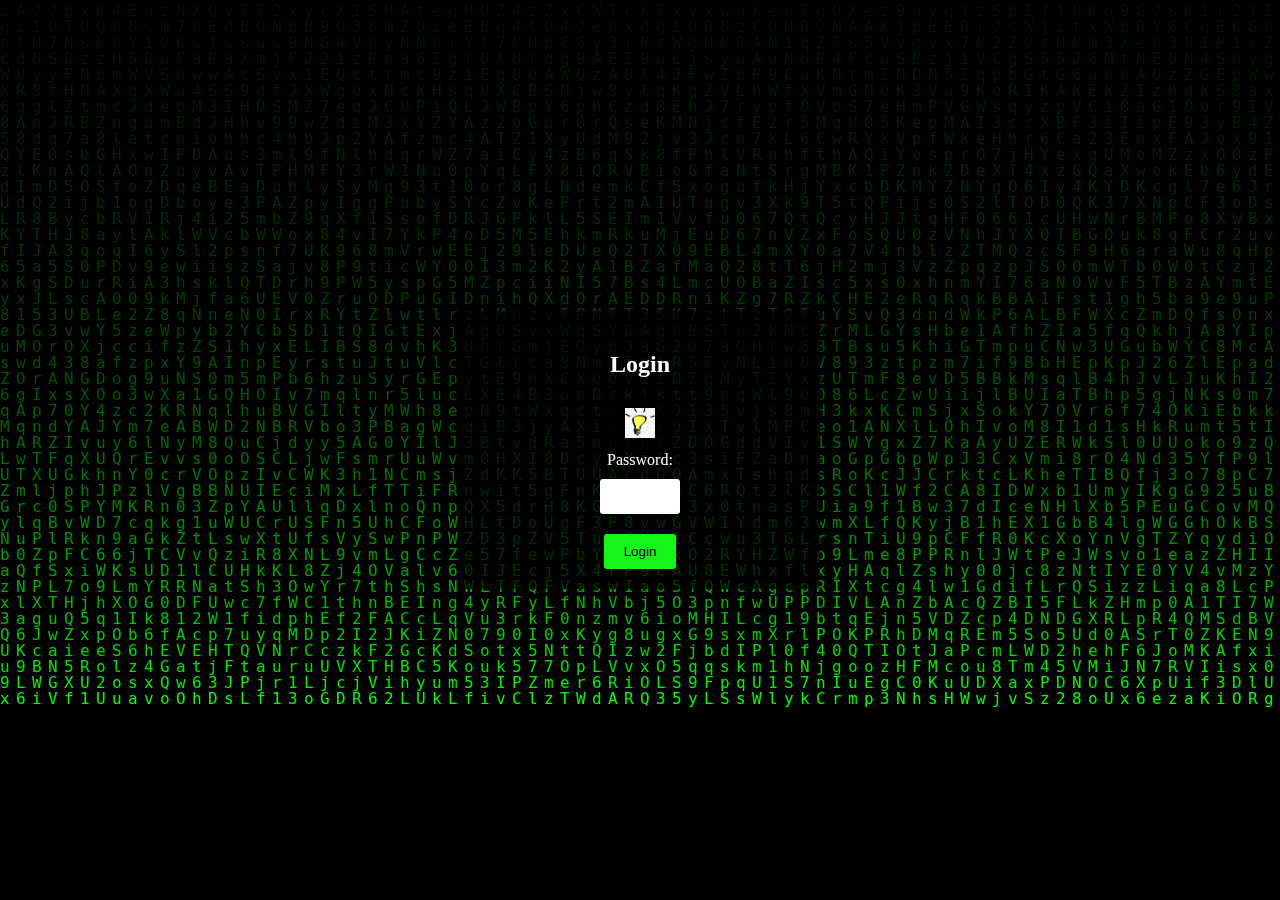
<file: index.html>
<!DOCTYPE html>
<!-- Congrats! The password is "MeraBharatMahan". -->
<html lang="en">
<head>
  <meta charset="UTF-8">
  <meta name="viewport" content="width=device-width, initial-scale=1.0">
  <title>Welcome to stage 1</title>
  <link rel="stylesheet" type="text/css" href="style.css">
</head>
<body>


  <div class="matrix-container">
    <canvas id="matrix"></canvas>
    <div class="login-box">
      <h2>Login</h2>
      <form id="login-form" autocomplete="off">
        <!-- <label for="username">EmailId:</label>
        <input type="text" id="username" name="username" autocomplete="off" reuired> -->
        
        
        <button style = "background-color: rgba(0, 0, 0, 0.7);"class="collapsible"><img style = "width: 30px; height: 30px;" src="hinticon.jpg" alt="Image Description" ></button>
        <div class="content">
          <p>INSPECTor: What do you see ?👁️⭕️👁️</p>
           <p> Sub-INSPECTor: Idk why but, the suspect is dancing in the middle of the street🕺</p>
            
            <p>INSPECTor: copy that📝</p>
            
            <p>Sub-INSPECTor: I'm not much of a dancer, but I'll try my best.😂</p>
        </div>
        
        <label for="password">Password:</label>
        <input type="password" id="password" name="password" autocomplete="off" required>
        <br>
        <button type="submit" id="submitButton">Login</button>
      </form>
</div>

  

  </div>
  <script src="matrix.js"></script>
  <script>
        const loginForm = document.getElementById("login-form");

loginForm.addEventListener("submit", function (event) {
  event.preventDefault(); // Prevent the form from submitting

  // Get the entered password value
  const passwordInput = document.getElementById("password");
  const enteredPassword = passwordInput.value;

  // Check if the entered password matches the expected value
  if (enteredPassword === "MeraBharatMahan") {
    window.location.href = "./page2/index.html"; // Replace with your desired action
  } else {
    alert("Incorrect password. Please try again.");
  }
})
  </script>
</body>
</html>
</file>
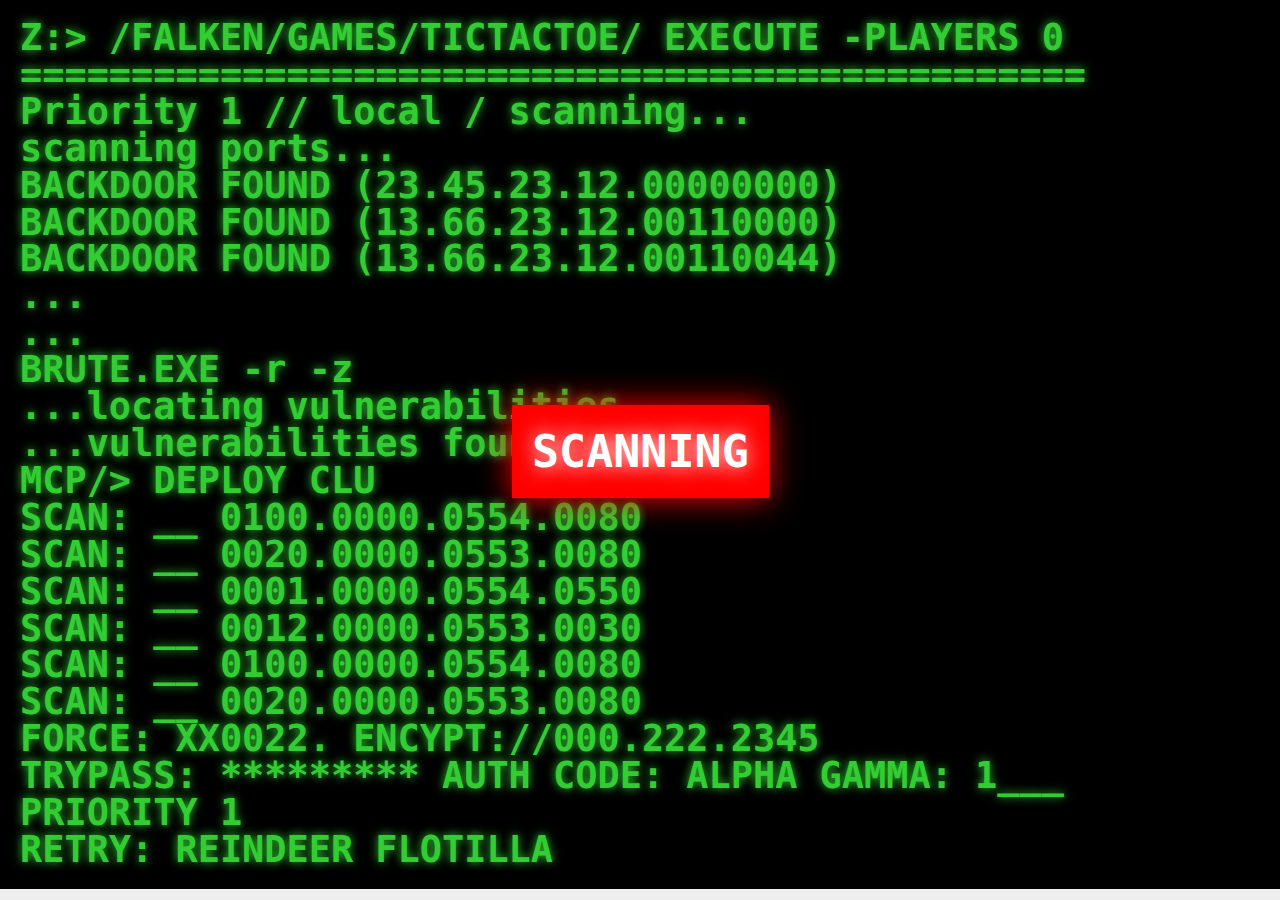
<file: page2/index.html>
<!DOCTYPE html>
<html lang="en">
   <head>
      <meta charset="utf-8">
      <meta name="viewport" content="width=device-width, initial-scale=1">
      <meta name="author" content="CodePel">
      <title> Stage 1 Clear </title>
      <!-- Style CSS -->
      <link rel="stylesheet" href="./css/style.css">
      <!-- Demo CSS (No need to include it into your project) -->
      <link rel="stylesheet" href="./css/demo.css">
      
   </head>
   <body>
      <!-- <header class="cd__intro">
         <h1> Hacking Simulation Example </h1>
         <p> Hacking Simulation </p>
         <div class="cd__action">
            <a href="https://www.codepel.com/animation/hacking-animation-using-html-css-js" title="Back to download and tutorial page" class="cd__btn back">Back to Tutorial</a>
         </div>
      </header> -->
      <!--$%adsense%$-->
      <main class="cd__main">
         <!-- Start DEMO HTML (Use the following code into your project)-->
         <div class="msg">Scanning</div>
<div id="console">
</div>
         <!-- END EDMO HTML (Happy Coding!)-->
      </main>
      
      <!-- Script JS -->
      <script src="./js/script.js"></script>
      <!--$%analytics%$-->
   </body>
</html>
</file>
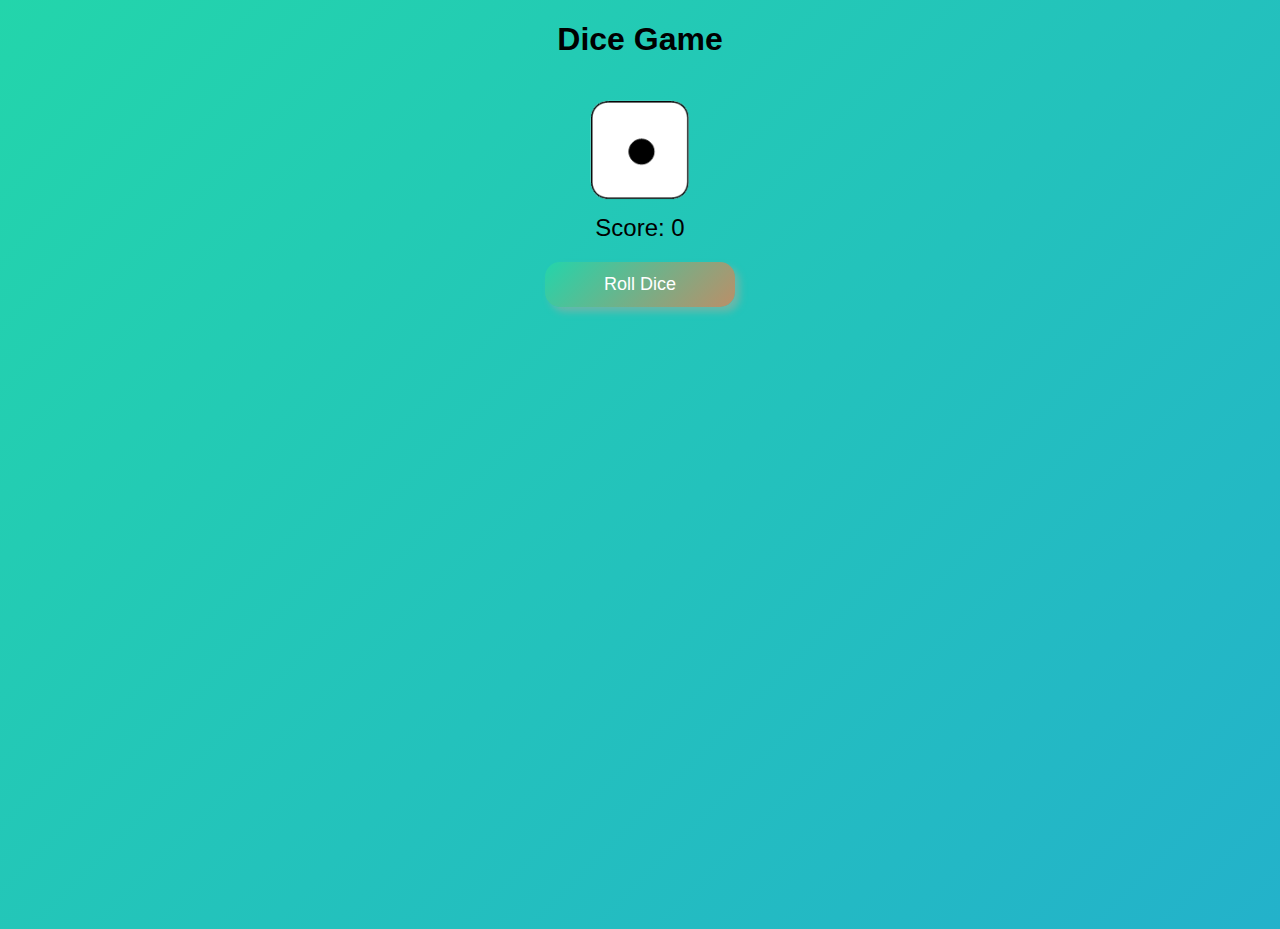
<file: page4/index.html>
<!DOCTYPE html>
<html lang="en">
<head>
    <meta charset="UTF-8">
    <meta name="viewport" content="width=device-width, initial-scale=1.0">
    <title>Dice Game</title>
    <style>
        body {
            font-family: Arial, sans-serif;
            text-align: center;
            background: linear-gradient(-45deg, #ee7752, #e73c7e, #23a6d5, #23d5ab);
	background-size: 400% 400%;
	animation: gradient 15s ease infinite;
	height: 100vh;
        }
@keyframes gradient {
	0% {
		background-position: 0% 50%;
	}
	50% {
		background-position: 100% 50%;
	}
	100% {
		background-position: 0% 50%;
	}
}

        #dice {
            margin-top: 20px;
        }

        #score {
            font-size: 24px;
            margin-top: 10px;
        }

        button {
            padding: 10px 20px;
            font-size: 18px;
            
            color: white;
            border: none;
            cursor: pointer;
            margin-top: 20px;
            width: 15%;
            height: 5%;
            border-radius: 15px;
            box-shadow: 5px 5px 7px rgb(105, 184, 170);
            background: linear-gradient(-45deg,#23a6d5,#e73c7e,#ee7752, #23d5ab );
            
	background-size: 400% 400%;
	animation: gradient 15s ease infinite;
            
        }


        /* Modal Styling */
        .modal {
            display: none;
            position: fixed;
            z-index: 1;
            left: 0;
            top: 0;
            width: 100%;
            height: 100%;
            background-color: rgba(0, 0, 0, 0.5);
        }

        .modal-content {
            background-color: white;
            margin: 20% auto;
            padding: 20px;
            width: 50%;
            text-align: center;
        }

        @keyframes gradient {
	0% {
		background-position: 0% 50%;
	}
	50% {
		background-position: 100% 50%;
	}
	100% {
		background-position: 0% 50%;
	}
}
    </style>
</head>
<body>
    <h1>Dice Game</h1>
    <img id="dice" src="dice1.png" alt="Dice" width="100">
    <div id="score">Score: 0</div>
    <button id="rollButton">Roll Dice</button>

    <!-- Modal -->
    <div id="myModal" class="modal">
        <div class="modal-content">
            <p>Congratulations! You've successfully unlocked today's date! 📅</p>
            <button id="downloadButton">Download</button>
        </div>
    </div>

    <script>
        const diceImages = [
            "dice1.png",
            "dice2.png",
            "dice3.png",
            "dice4.png",
            "dice5.png",
            "dice6.png",
        ];

        const dice = document.getElementById('dice');
        const scoreDisplay = document.getElementById('score');
        const rollButton = document.getElementById('rollButton');
        const modal = document.getElementById('myModal');
        const downloadButton = document.getElementById('downloadButton');

        const today = new Date();
         const day = today.getDate();
         const month = today.getMonth() + 1;

        let score = 0;
        let target = day;
        flag = false;

        rollButton.addEventListener('click', () => {
            const randomNumber = Math.floor(Math.random() * 6); // Generate a random number between 0 and 5
            const randomImage = diceImages[randomNumber];
            dice.src = randomImage;
            if (score + randomNumber + 1 <= target) {
                score = score + randomNumber + 1;
                if (score == target) {
                    flag = true;
                    setTimeout(() => {
                        showModal();
                    }, 1000); 
                    scoreDisplay.textContent = `Score: ${score}/${month}`;
                    return;

                }
            }
            scoreDisplay.textContent = `Score: ${score}/${month}`;
        });

        downloadButton.addEventListener('click', () => {
            // Replace 'your_download_link_here' with the actual download link
            const downloadLink = 'https://drive.google.com/file/d/14kvhMYXeA3DBFZftD_Nwa05y5mUxofeH/view?usp=sharing';
            const a = document.createElement('a');
            a.href = downloadLink;
            a.download = 'data.zip'; // Set the desired file name
            a.click();
            closeModal();
        });

        function showModal() {
            modal.style.display = 'block';
        }

        function closeModal() {
            modal.style.display = 'none';
        }
    </script>
</body>
</html>
</file>
<file: style.css>
body {
    background-color: black;
    overflow: hidden;
    margin: 0;
    padding: 0;
  }
  
  .matrix-container {
    position: relative;
    width: 100%;
    height: 100vh;
    display: flex;
    flex-direction: column;
    align-items: center;
    justify-content: center;
    overflow: hidden;
  }
  
  #matrix {
    position: absolute;
    top: 0;
    left: 0;
    z-index: -1;
  }
  
  .login-box {
    background-color: rgba(0, 0, 0, 0.7);
    padding: 20px;
    border-radius: 5px;
    text-align: center;
    color: white;
    width: 25%;
  }
  
  .login-box h2 {
    margin-bottom: 20px;
  }
  
  .login-box label {
    display: block;
    margin-bottom: 10px;
  }
  
  .login-box input {
    width: 19%;
    padding: 10px;
    margin-bottom: 20px;
    border: none;
    border-radius: 3px;
  }
  
  .login-box button {
    background-color: #17f417;
    color: black;
    border: none;
    padding: 10px 20px;
    border-radius: 3px;
    cursor: pointer;
    transition: background-color 0.3s ease;
  }
  
  .login-box button:hover {
    background-color: #4fdf4f;
  }





.collapsible {
  background-color: #777;
  color: white;
  cursor: pointer;
  padding: 18px;
  width: 2%%;
  border: none;
  text-align: left;
  outline: none;
  font-size: 15px;
}

.active, .collapsible:hover {
  background-color: #555;
}

.content {
  padding: 0 18px;
  max-height: 0;
  overflow: hidden;
  transition: max-height 0.2s ease-out;
  background-color: #656363;
}
</file>
<file: page2/css/style.css>
.cd__main{
    padding: 5vh 5vw;
    background: black !important;
    min-height: 450px;
    overflow:hidden;
  }
  
  * {
    box-sizing: border-box;
  }
  
  #console p {
    font-family: monospace;
    font-weight: bold;
    font-size: 4.1vh;
    margin: 0;
    padding: 0;
    line-height: 1;
    color: limegreen;
    text-shadow: 0px 0px 10px limegreen;
  }
  
  .msg {
    font-family: monospace;
    font-weight: bold;
    text-transform: uppercase;
    font-size: 5vh;
    padding-top: 5vh;
    background: rgb(255, 0, 0);
    box-shadow: 0 0 30px rgb(255, 0, 0);
    text-shadow: 0 0 20px white;
    color: white;
    padding : 20px;
    position: absolute;
    left: 50%;
    margin-left: -10vw;
    top: 50%;
    margin-top: -5vh;
    text-align: center;
    min-width: 200px;
    animation-name: blink;
    animation-duration: 0.6s;
    animation-iteration-count: infinite;
    animation-direction: alternate;
    animation-timing-function: linear;
  }
  
  @keyframes blink {
    0% {
      opacity: 0;
    }
    100% {
      opacity: 1;
    }
  }
</file>
<file: page2/css/demo.css>
@import url('https://fonts.googleapis.com/css?family=Roboto&display=swap');
@import url('https://stackpath.bootstrapcdn.com/font-awesome/4.7.0/css/font-awesome.min.css');
*{ margin: 0; padding: 0;}
*, *::before, *::after {
  margin: 0;
  padding: 0;
  box-sizing: inherit;
}

body{
  min-height: 100vh;
  display: flex;
  justify-content: center;
  flex-wrap: wrap;
  align-content: flex-start;
    
  font-family: 'Roboto', sans-serif;
  font-style: normal;
  font-weight: 300;
  font-smoothing: antialiased;
-webkit-font-smoothing: antialiased;
-moz-osx-font-smoothing: grayscale;
  font-size: 15px;
  background: #eee;
}
.cd__intro{
   padding: 60px 30px;
   margin-bottom: 15px;
        flex-direction: column;

}
.cd__intro,
.cd__credit{
    display: flex;
    width: 100%;
    justify-content: center;
    align-items: center;
    background: #fff;
    color: #333;
    line-height: 1.5;
    text-align: center;
}

.cd__intro h1 {
   font-size: 18pt;
   padding-bottom: 15px;

}
.cd__intro p{
   font-size: 14px;
}

.cd__action{
   text-align: center;
   display: block;
   margin-top: 20px;
}

.cd__action a.cd__btn {
  text-decoration: none;
  color: #666;
   border: 2px solid #666;
   padding: 10px 15px;
   display: inline-block;
   margin-left: 5px;
}
.cd__action a.cd__btn:hover{
   background: #666;
   color: #fff;
    transition: .3s;
-webkit-transition: .3s;
}
.cd__action .cd__btn:before{
  font-family: FontAwesome;
  font-weight: normal;
  margin-right: 10px;
}
.down:before{content: "\f019"}
.back:before{content:"\f112"}

.cd__credit{
    padding: 12px;
    font-size: 9pt;
    margin-top: 40px;

}
.cd__credit span:before{
   font-family: FontAwesome;
   color: #e41b17;
   content: "\f004";


}
.cd__credit a{
   color: #333;
   text-decoration: none;
}
.cd__credit a:hover{
   color: #1DBF73; 
}
.cd__credit a:hover:after{
    font-family: FontAwesome;
    content: "\f08e";
    font-size: 9pt;
    position: absolute;
    margin: 3px;
}
.cd__main{
  background: #fff;
  padding: 20px;
  flex-direction: row;
  flex-wrap: wrap;
  justify-content: center;
  
}
.cd__main{
    display: flex;
    width: 100%;
}

@media only screen and (min-width: 1360px){
    .cd__main{
      max-width: 1280px;
      margin-left: auto;
      margin-right: auto; 
      padding: 24px;
    }
}
</file>
